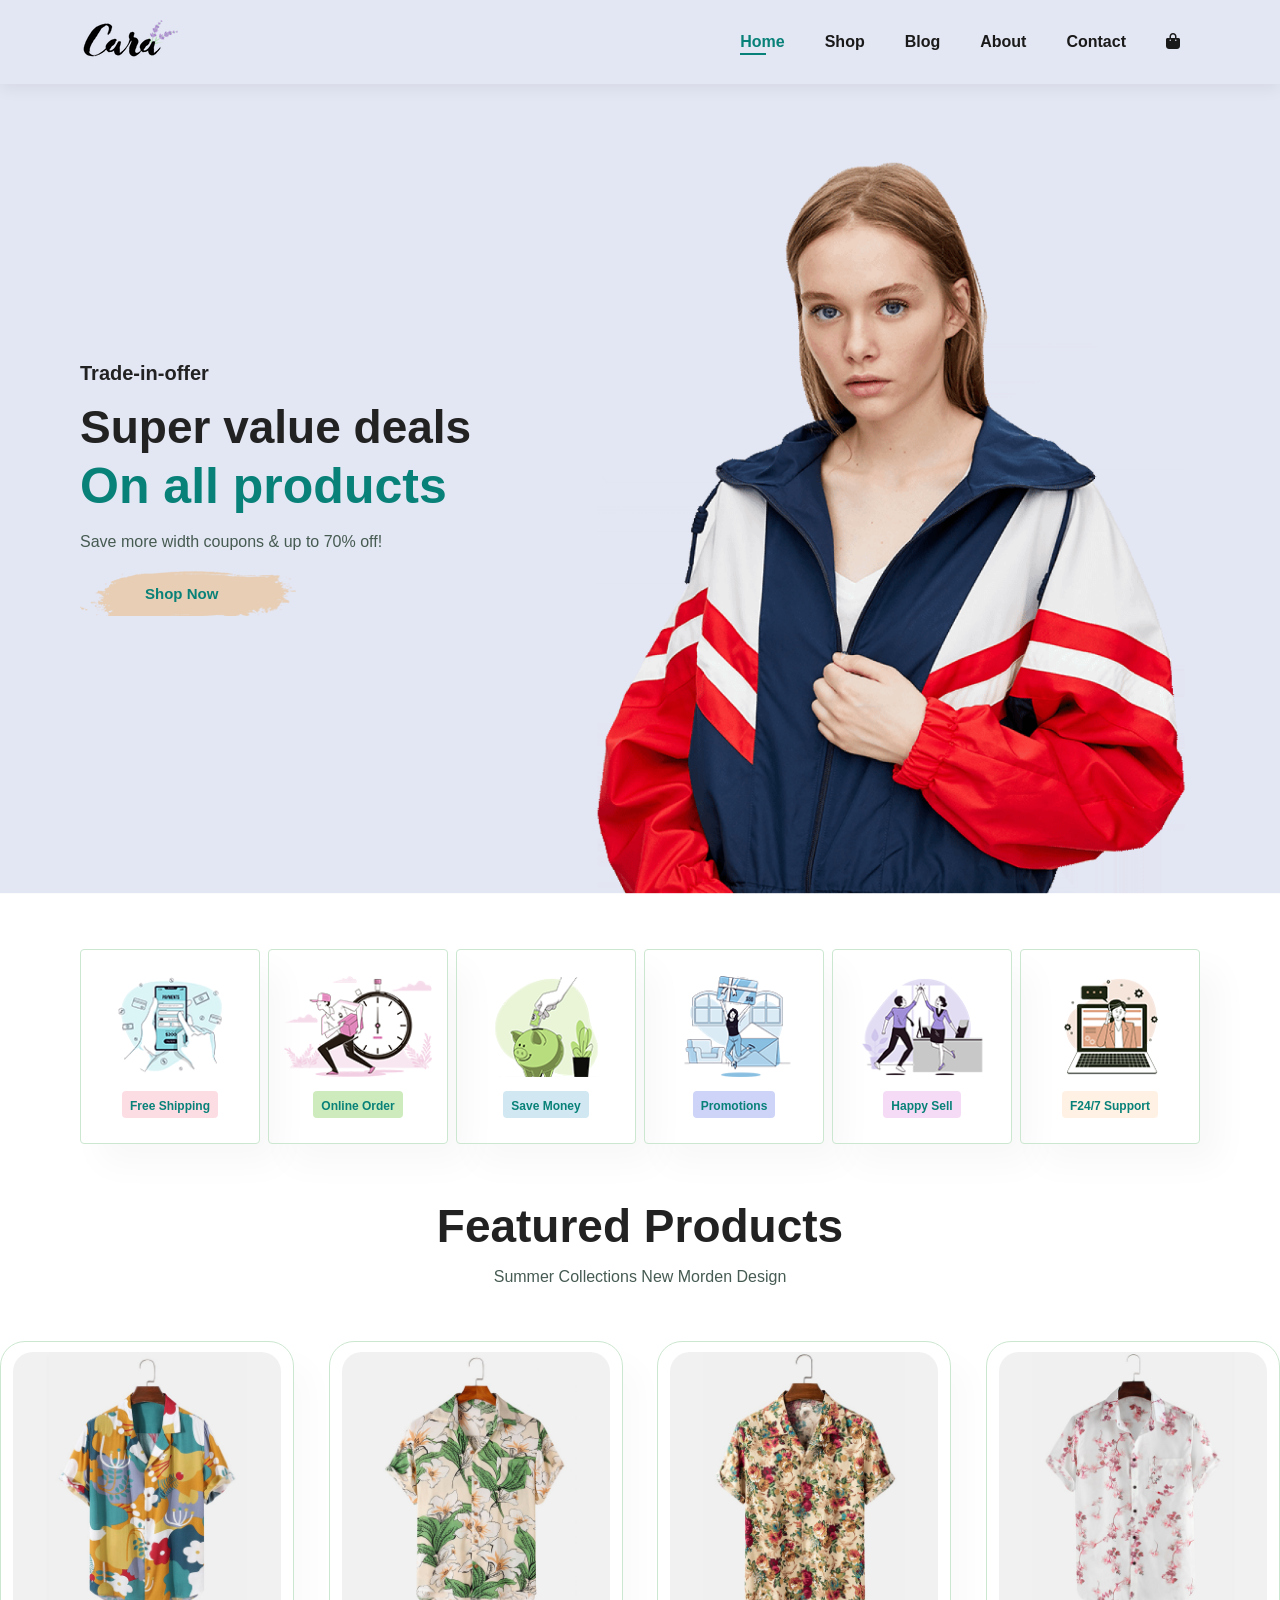
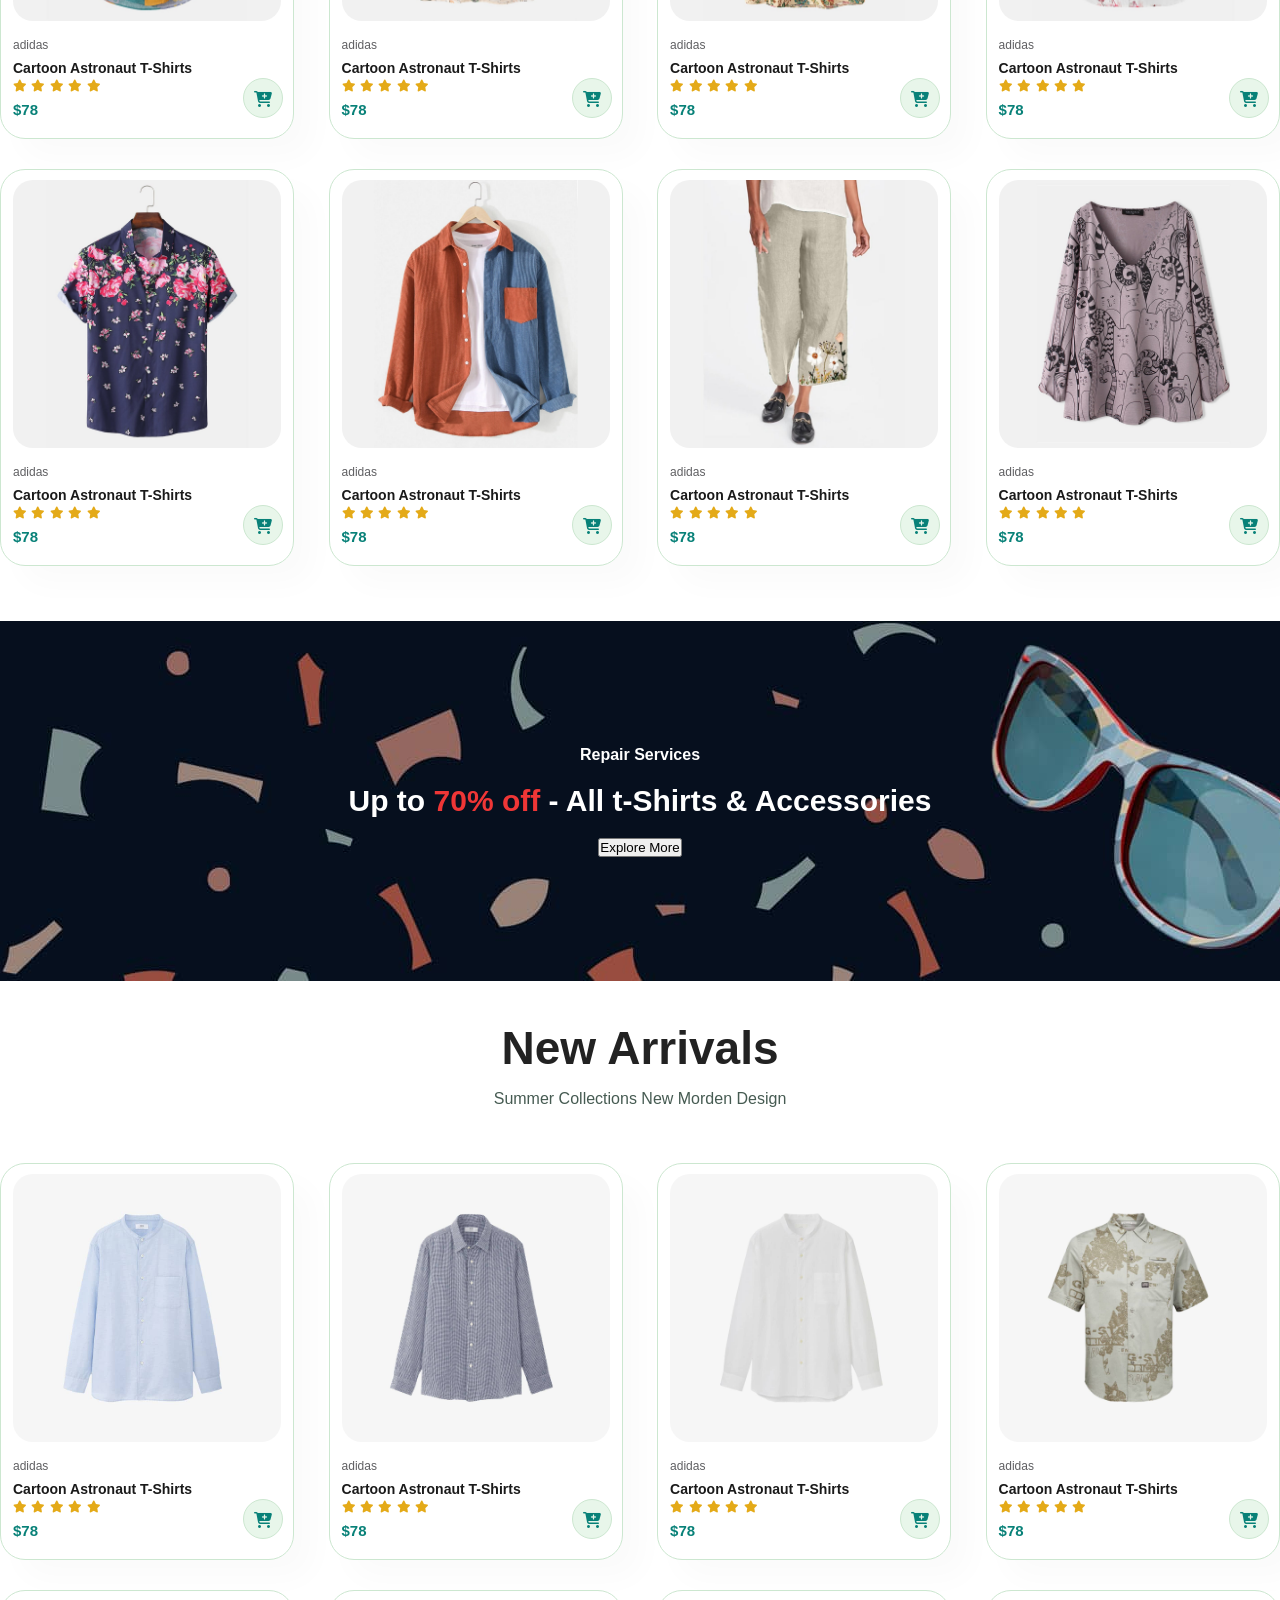
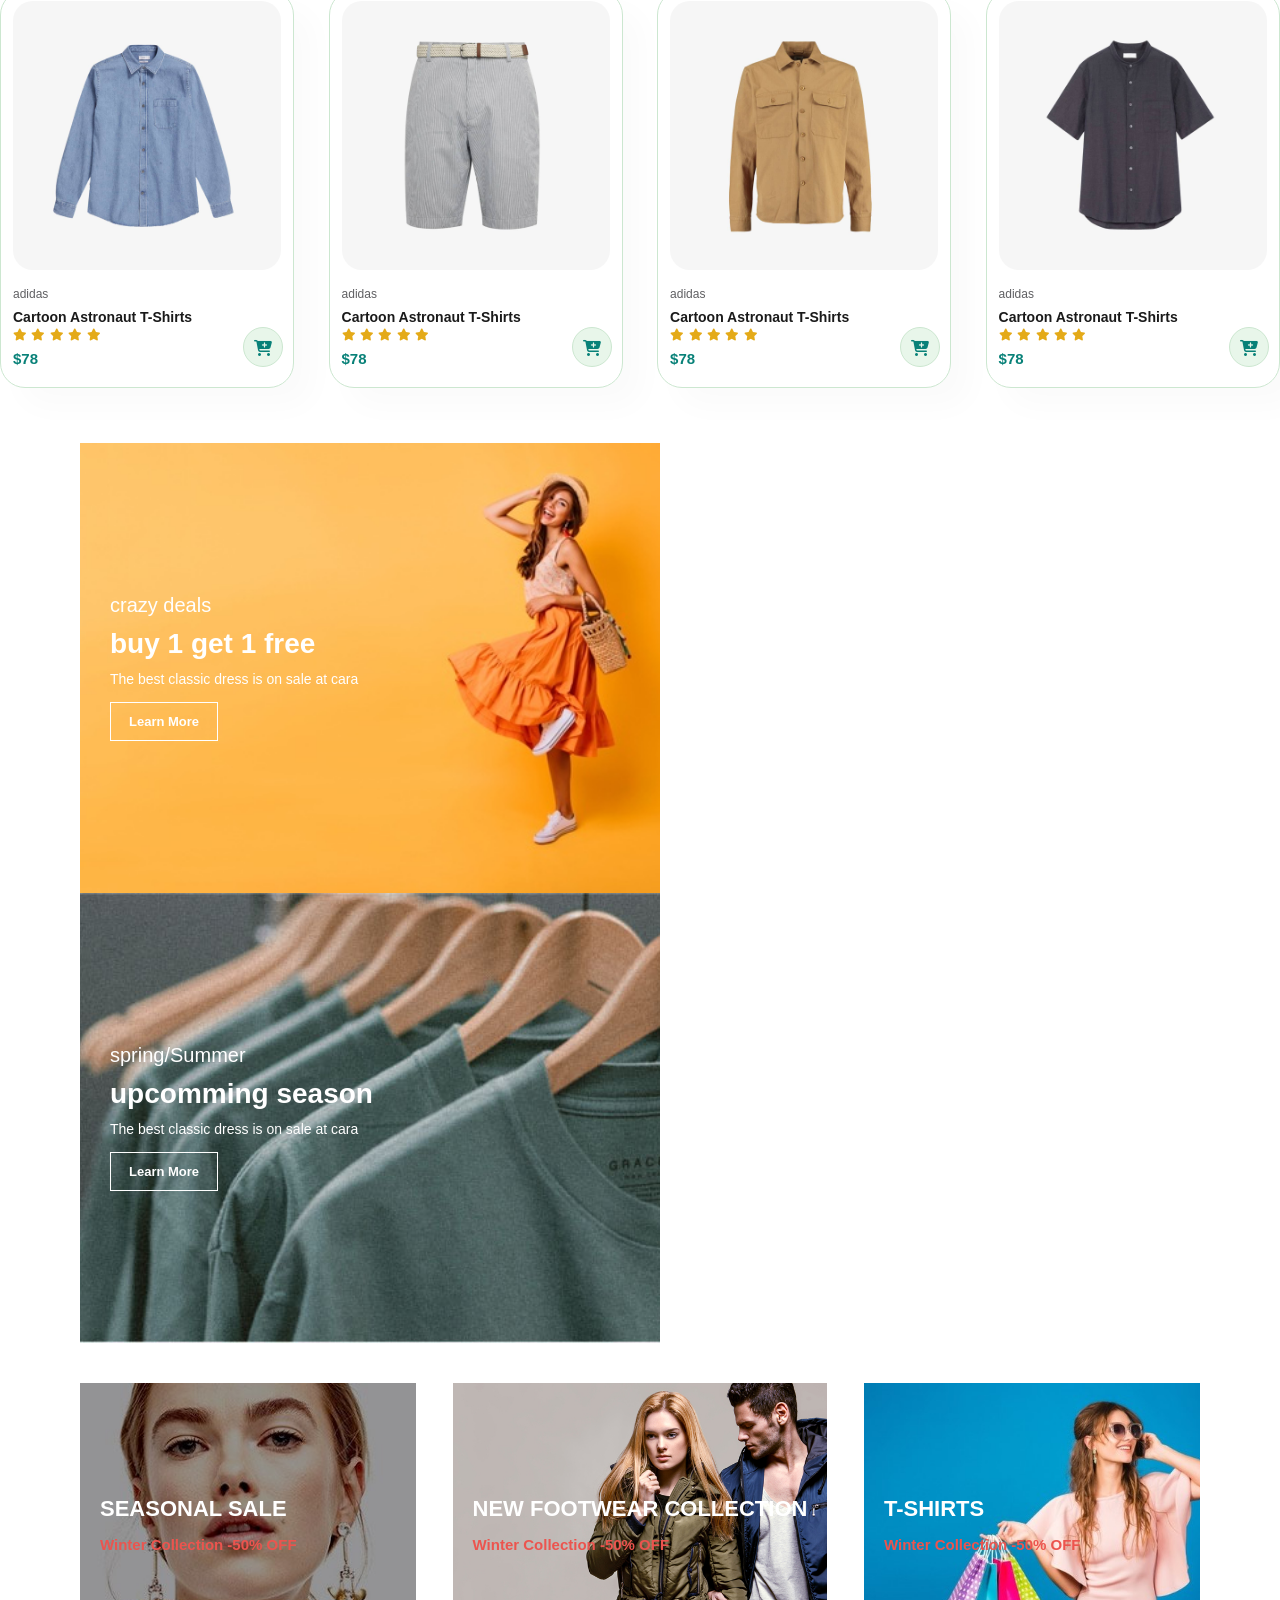
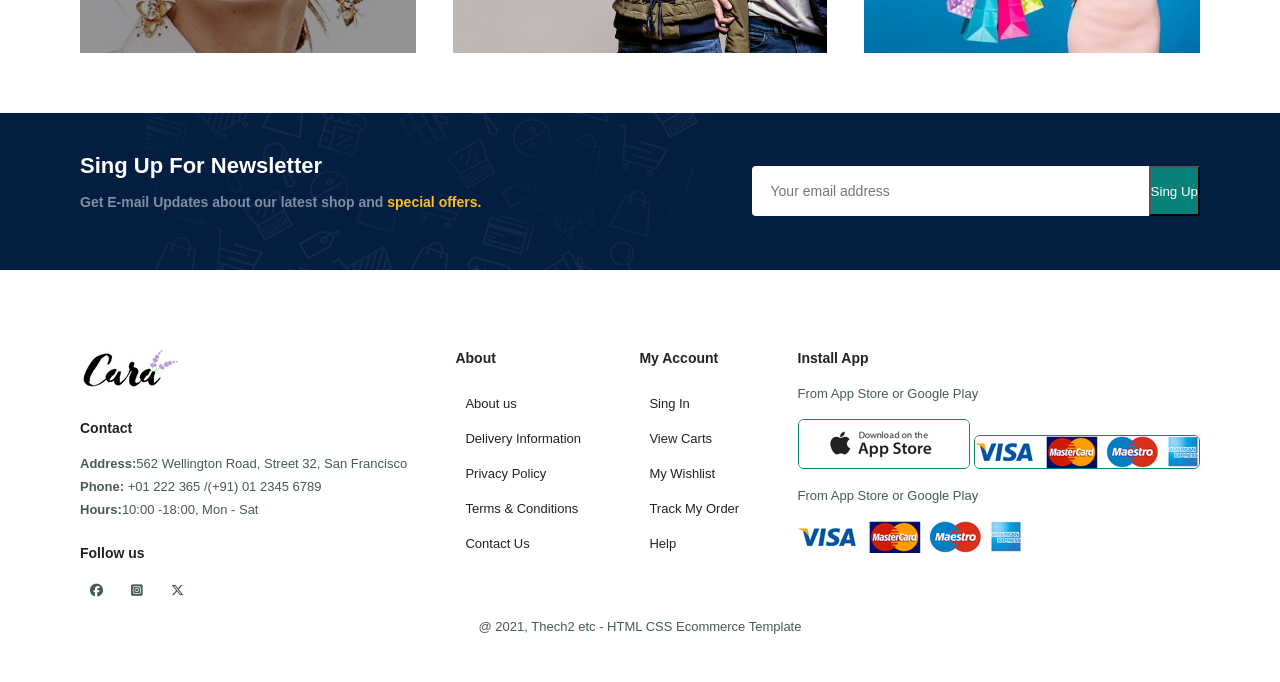
<file: index.html>
<!DOCTYPE html>
<html lang="en">
<head>
  <meta charset="UTF-8">
  <meta name="viewport" content="width=device-width, initial-scale=1.0">
  <title>Document</title>
  <link rel="stylesheet" href="https://cdnjs.cloudflare.com/ajax/libs/font-awesome/6.5.1/css/all.min.css">
  <link rel="stylesheet" href="style.css">
</head>
  

<body>

  <section id="header">
              <a href="#"><img src="img/logo.png" class="logo" alt=""></a>


              <div>
                  <ul id="navbar">
                    <li><a class="active" href="index.html">Home</a></li>
                    <li><a href="shop.html">Shop</a></li>
                    <li><a href="blog.html">Blog</a></li>
                    <li><a href="about.html">About</a></li>
                    <li><a href="contact.html">Contact<a></li>
                    <li><a href="cart.html"><i class="fa-solid fa-bag-shopping"></i></a></li> 
                    <a href="#" id="close"><i class="fa-solid fa-xmark"></i></a>
                  </ul>
              </div>
              <div id="mobile">
                      <a href="cart.html"><i class='bx bx-shopping-bag' ></i></a>                    
                      <i id="bar" class="fas fa-outdent"></i>
              </div>
    </section>


    <section id="hero">
          <h4>Trade-in-offer</h4>
          <h2>Super value deals</h2>
          <h1>On all products</h1>
          <p>Save more width coupons & up to 70% off!</p>
          <button>Shop Now</button>
    </section>

    <section id="feature" class="section-p1">
      <div class="fe-box">
        <img src="img/features/f1.png" alt="">
        <h6>Free Shipping</h6>
      </div>
      <div class="fe-box">
        <img src="img/features/f2.png" alt="">
        <h6>Online Order</h6>
      </div>
      <div class="fe-box">
        <img src="img/features/f3.png" alt="">
        <h6>Save Money</h6>
      </div>
      <div class="fe-box">
        <img src="img/features/f4.png" alt="">
        <h6>Promotions</h6>
      </div>
      <div class="fe-box">
        <img src="img/features/f5.png" alt="">
        <h6>Happy Sell</h6>
      </div>
      <div class="fe-box">
        <img src="img/features/f6.png" alt="">
        <h6> F24/7 Support</h6>
      </div>
      
    </section>

    <section id="product1">
      <h2>Featured Products</h2>
      <p>Summer Collections New Morden Design</p>
      <div class="pro-container">
        <div class="pro">
          <img src="img/products/f1.jpg" alt="">
          <div class="des">
            <span>adidas</span>
            <h5>Cartoon Astronaut T-Shirts</h5>
            <div class="star">
              <i class="fas fa-star"></i>
              <i class="fas fa-star"></i>
              <i class="fas fa-star"></i>
              <i class="fas fa-star"></i>
              <i class="fas fa-star"></i>
            </div>
            <h4>$78</h4>
          </div>
          <a href="#"><i class="fa-solid fa-cart-plus  cart"></i></a>
        </div>
        <div class="pro">
          <img src="img/products/f2.jpg" alt="">
          <div class="des">
            <span>adidas</span>
            <h5>Cartoon Astronaut T-Shirts</h5>
            <div class="star">
              <i class="fas fa-star"></i>
              <i class="fas fa-star"></i>
              <i class="fas fa-star"></i>
              <i class="fas fa-star"></i>
              <i class="fas fa-star"></i>
            </div>
            <h4>$78</h4>
          </div>
          <a href="#"><i class="fa-solid fa-cart-plus   cart"></i></i></a>
        </div>
        <div class="pro">
          <img src="img/products/f3.jpg" alt="">
          <div class="des">
            <span>adidas</span>
            <h5>Cartoon Astronaut T-Shirts</h5>
            <div class="star">
              <i class="fas fa-star"></i>
              <i class="fas fa-star"></i>
              <i class="fas fa-star"></i>
              <i class="fas fa-star"></i>
              <i class="fas fa-star"></i>
            </div>
            <h4>$78</h4>
          </div>
          <a href="#"><i class="fa-solid fa-cart-plus  cart"></i></i></a>
        </div>
        <div class="pro">
          <img src="img/products/f4.jpg" alt="">
          <div class="des">
            <span>adidas</span>
            <h5>Cartoon Astronaut T-Shirts</h5>
            <div class="star">
              <i class="fas fa-star"></i>
              <i class="fas fa-star"></i>
              <i class="fas fa-star"></i>
              <i class="fas fa-star"></i>
              <i class="fas fa-star"></i>
            </div>
            <h4>$78</h4>
          </div>
          <a href="#"><i class="fa-solid fa-cart-plus  cart"></i></a>
        </div>
        <div class="pro">
          <img src="img/products/f5.jpg" alt="">
          <div class="des">
            <span>adidas</span>
            <h5>Cartoon Astronaut T-Shirts</h5>
            <div class="star">
              <i class="fas fa-star"></i>
              <i class="fas fa-star"></i>
              <i class="fas fa-star"></i>
              <i class="fas fa-star"></i>
              <i class="fas fa-star"></i>
            </div>
            <h4>$78</h4>
          </div>
          <a href="#"><i class="fa-solid fa-cart-plus  cart"></i></a>
        </div>
        <div class="pro">
          <img src="img/products/f6.jpg" alt="">
          <div class="des">
            <span>adidas</span>
            <h5>Cartoon Astronaut T-Shirts</h5>
            <div class="star">
              <i class="fas fa-star"></i>
              <i class="fas fa-star"></i>
              <i class="fas fa-star"></i>
              <i class="fas fa-star"></i>
              <i class="fas fa-star"></i>
            </div>
            <h4>$78</h4>
          </div>
          <a href="#"><i class="fa-solid fa-cart-plus cart"></i></a>
        </div>
        <div class="pro">
          <img src="img/products/f7.jpg" alt="">
          <div class="des">
            <span>adidas</span>
            <h5>Cartoon Astronaut T-Shirts</h5>
            <div class="star">
              <i class="fas fa-star"></i>
              <i class="fas fa-star"></i>
              <i class="fas fa-star"></i>
              <i class="fas fa-star"></i>
              <i class="fas fa-star"></i>
            </div>
            <h4>$78</h4>
          </div>
          <a href="#"><i class="fa-solid fa-cart-plus  cart"></i></a>
        </div>
        <div class="pro">
          <img src="img/products/f8.jpg" alt="">
          <div class="des">
            <span>adidas</span>
            <h5>Cartoon Astronaut T-Shirts</h5>
            <div class="star">
              <i class="fas fa-star"></i>
              <i class="fas fa-star"></i>
              <i class="fas fa-star"></i>
              <i class="fas fa-star"></i>
              <i class="fas fa-star"></i>
            </div>
            <h4>$78</h4>
          </div>
          <a href="#"><i class="fa-solid fa-cart-plus   cart"></i></a>
        </div>
      </div>
    </section>

<section id="banner" class="section-m1">
  <h4>Repair Services</h4>
  <h2>Up to <span>70% off </span> - All t-Shirts & Accessories</h2>
  <button class="normal">Explore More</button>
</section>

<section id="product1">
  <h2>New Arrivals</h2>
  <p>Summer Collections New Morden Design</p>
  <div class="pro-container">
    <div class="pro">
      <img src="img/products/n1.jpg" alt="">
      <div class="des">
        <span>adidas</span>
        <h5>Cartoon Astronaut T-Shirts</h5>
        <div class="star">
          <i class="fas fa-star"></i>
          <i class="fas fa-star"></i>
          <i class="fas fa-star"></i>
          <i class="fas fa-star"></i>
          <i class="fas fa-star"></i>
        </div>
        <h4>$78</h4>
      </div>
      <a href="#"><i class="fa-solid fa-cart-plus  cart"></i></a>
    </div>
    <div class="pro">
      <img src="img/products/n2.jpg" alt="">
      <div class="des">
        <span>adidas</span>
        <h5>Cartoon Astronaut T-Shirts</h5>
        <div class="star">
          <i class="fas fa-star"></i>
          <i class="fas fa-star"></i>
          <i class="fas fa-star"></i>
          <i class="fas fa-star"></i>
          <i class="fas fa-star"></i>
        </div>
        <h4>$78</h4>
      </div>
      <a href="#"><i class="fa-solid fa-cart-plus  cart"></i></a>
    </div>
    <div class="pro">
      <img src="img/products/n3.jpg" alt="">
      <div class="des">
        <span>adidas</span>
        <h5>Cartoon Astronaut T-Shirts</h5>
        <div class="star">
          <i class="fas fa-star"></i>
          <i class="fas fa-star"></i>
          <i class="fas fa-star"></i>
          <i class="fas fa-star"></i>
          <i class="fas fa-star"></i>
        </div>
        <h4>$78</h4>
      </div>
      <a href="#"><i class="fa-solid fa-cart-plus  cart"></i></a>
    </div>
    <div class="pro">
      <img src="img/products/n4.jpg" alt="">
      <div class="des">
        <span>adidas</span>
        <h5>Cartoon Astronaut T-Shirts</h5>
        <div class="star">
          <i class="fas fa-star"></i>
          <i class="fas fa-star"></i>
          <i class="fas fa-star"></i>
          <i class="fas fa-star"></i>
          <i class="fas fa-star"></i>
        </div>
        <h4>$78</h4>
      </div>
      <a href="#"><i class="fa-solid fa-cart-plus  cart"></i></a>
    </div>
    <div class="pro">
      <img src="img/products/n5.jpg" alt="">
      <div class="des">
        <span>adidas</span>
        <h5>Cartoon Astronaut T-Shirts</h5>
        <div class="star">
          <i class="fas fa-star"></i>
          <i class="fas fa-star"></i>
          <i class="fas fa-star"></i>
          <i class="fas fa-star"></i>
          <i class="fas fa-star"></i>
        </div>
        <h4>$78</h4>
      </div>
      <a href="#"><i class="fa-solid fa-cart-plus  cart"></i></a>
    </div>
    <div class="pro">
      <img src="img/products/n6.jpg" alt="">
      <div class="des">
        <span>adidas</span>
        <h5>Cartoon Astronaut T-Shirts</h5>
        <div class="star">
          <i class="fas fa-star"></i>
          <i class="fas fa-star"></i>
          <i class="fas fa-star"></i>
          <i class="fas fa-star"></i>
          <i class="fas fa-star"></i>
        </div>
        <h4>$78</h4>
      </div>
      <a href="#"><i class="fa-solid fa-cart-plus  cart"></i></a>
    </div>
    <div class="pro">
      <img src="img/products/n7.jpg" alt="">
      <div class="des">
        <span>adidas</span>
        <h5>Cartoon Astronaut T-Shirts</h5>
        <div class="star">
          <i class="fas fa-star"></i>
          <i class="fas fa-star"></i>
          <i class="fas fa-star"></i>
          <i class="fas fa-star"></i>
          <i class="fas fa-star"></i>
        </div>
        <h4>$78</h4>
      </div>
      <a href="#"><i class="fa-solid fa-cart-plus  cart"></i></a>
    </div>
    <div class="pro">
      <img src="img/products/n8.jpg" alt="">
      <div class="des">
        <span>adidas</span>
        <h5>Cartoon Astronaut T-Shirts</h5>
        <div class="star">
          <i class="fas fa-star"></i>
          <i class="fas fa-star"></i>
          <i class="fas fa-star"></i>
          <i class="fas fa-star"></i>
          <i class="fas fa-star"></i>
        </div>
        <h4>$78</h4>
      </div>
      <a href="#"><i class="fa-solid fa-cart-plus  cart"></i></a>
    </div>
  </div>
</section>

<section id="sm-banner" class="section-p1">
  <div class="banner-box">
    <h4>crazy deals</h4>
    <h2>buy 1 get 1 free</h2>
    <span>The best classic dress is on sale at cara</span>
    <button class="white">Learn More</button>
  </div>
  <div class="banner-box banner-box2">
    <h4>spring/Summer</h4>
    <h2>upcomming season</h2>
    <span>The best classic dress is on sale at cara </span>
    <button class="white">Learn More</button>
  </div>
</section>

<section id="banner3">
  <div class="banner-box">
    <h2>SEASONAL SALE</h2>
    <h3>Winter Collection -50% OFF</h3>
  </div>
  <div class="banner-box banner-box2">
    <h2>NEW FOOTWEAR COLLECTION</h2>
    <h3>Winter Collection -50% OFF</h3>
  </div>
  <div class="banner-box banner-box3">
    <h2>T-SHIRTS</h2>
    <h3>Winter Collection -50% OFF</h3>
  </div>
</section>


<section id="newsletter" class="section-p1 section-m1">
      <div class="newstext">
      <h4>Sing Up For Newsletter</h4>
      <p>Get E-mail Updates about our latest shop and <span>special offers.</span>
      </p>
      </div>
      <div class="form">
          <input type="text" placeholder="Your email address">
          <button class="normal">Sing Up</button>
      </div>
</section>


<footer class="section-p1">
<div class="col"> 
<img  class="logo"  src="img/logo.png" alt="">
<h4>Contact</h4>
<p><strong>Address:</strong>562 Wellington Road, Street 32, San Francisco</p>
<p><strong>Phone:</strong> +01 222 365 /(+91) 01 2345 6789</p>
<p><strong>Hours:</strong>10:00 -18:00, Mon - Sat </p>
<div class="follow">
  <h4>Follow us</h4>
  <div class="icon">
    <a href="#"><i class="fa-brands fa-facebook"></i></a> 
    <a href="#"><i class="fa-brands fa-square-instagram"></i></a>
    <a href="#"><i class="fa-brands fa-x-twitter"></i></a>
  </div>
</div>
</div>

<div  class="col">
<h4>About</h4>
<a href="#">About us</a>
<a href="#">Delivery Information</a>
<a href="#">Privacy Policy</a>
<a href="#">Terms & Conditions</a>
<a href="#">Contact Us</a>
</div>

<div  class="col">
<h4>My Account</h4>
<a href="#">Sing In</a>
<a href="#">View Carts</a>
<a href="#">My Wishlist</a>
<a href="#">Track My Order</a>
<a href="#">Help</a>
</div>

<div class="col install">
  <h4>Install App</h4>
  <p>From App Store or Google Play</p>
  <div class="row">
    <img src="img/pay/app.jpg" alt="">
    <img src="img/pay/pay.png" alt="">
  </div>
  <p>From App Store or Google Play</p>
  <img src="img/pay/pay.png" alt="">
</div>

<div class="copyright">
  <p>@ 2021, Thech2 etc - HTML CSS Ecommerce Template</p>
</div>
</footer>

  <script src="script.js">  
</script>
</body>



</html>
</file>
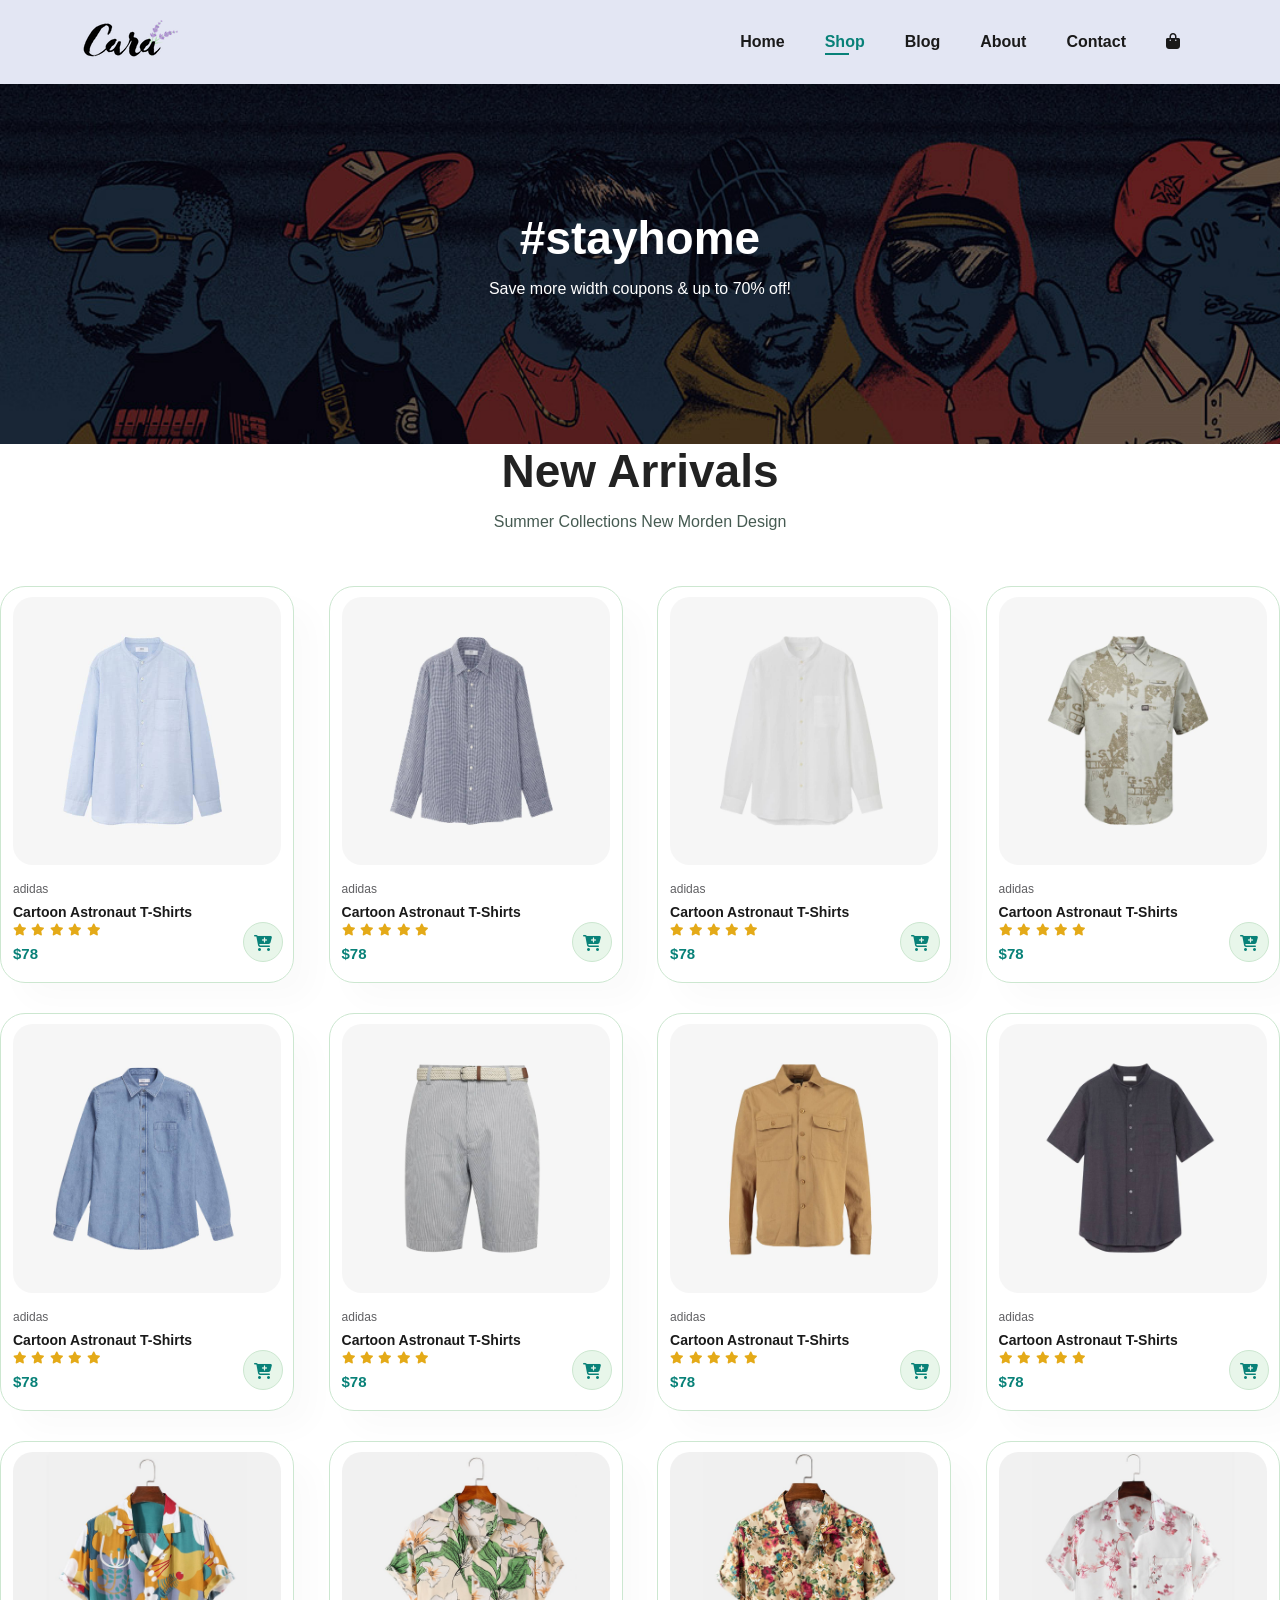
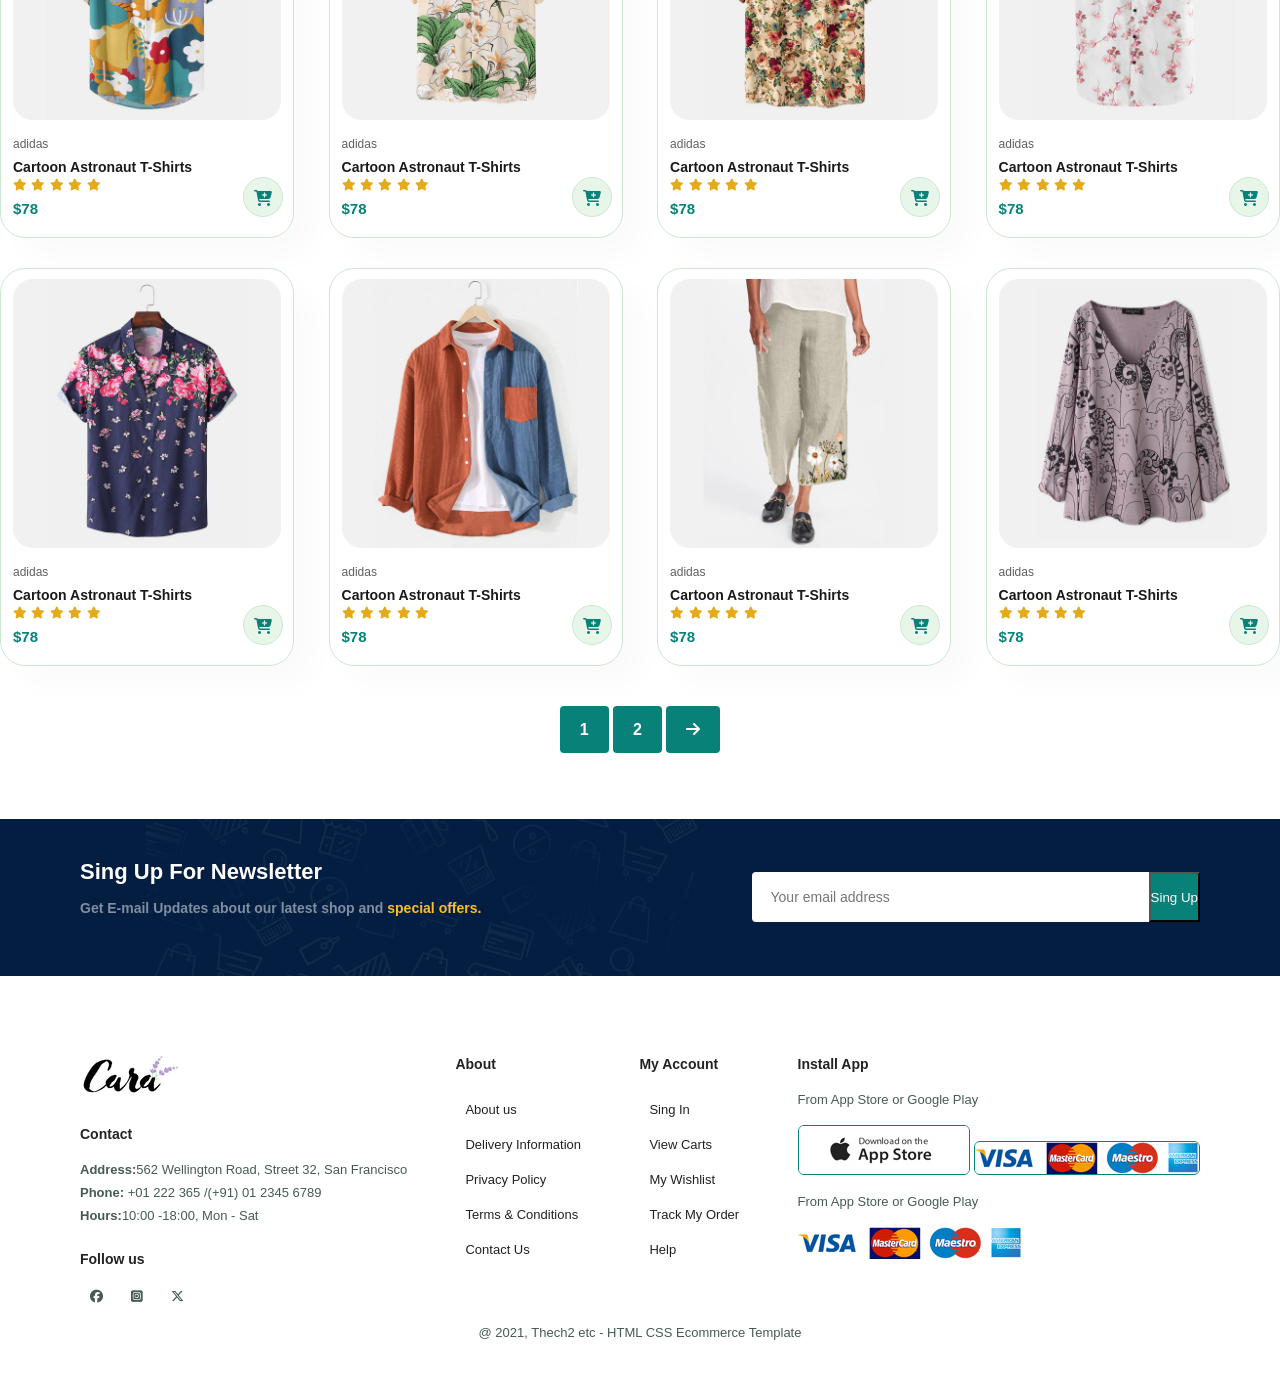
<file: shop.html>
<!DOCTYPE html>
<html lang="en">
<head>
  <meta charset="UTF-8">
  <meta name="viewport" content="width=device-width, initial-scale=1.0">
  <title>Document</title>
  <link rel="stylesheet" href="https://cdnjs.cloudflare.com/ajax/libs/font-awesome/6.5.1/css/all.min.css">
  <link rel="stylesheet" href="style.css">
</head>


<body>

<section id="header">
              <a href="#"><img src="img/logo.png" class="logo" alt=""></a>


              <div>
                  <ul id="navbar">
                    <li><a href="index.html">Home</a></li>
                    <li><a  class="active" href="shop.html">Shop</a></li>
                    <li><a href="blog.html">Blog</a></li>
                    <li><a href="about.html">About</a></li>
                    <li><a href="contact.html">Contact<a></li>
                    <li><a href="cart.html"><i class="fa-solid fa-bag-shopping"></i></a></li> 
                    <a href="#" id="close"><i class="fa-solid fa-xmark"></i></a>
                  </ul>
              </div>
              <div id="mobile">
                      <a href="cart.html"><i class='bx bx-shopping-bag' ></i></a>                    
                      <i id="bar" class="fas fa-outdent"></i>
              </div>
    </section>


    <section id="page-header">
          <h2>#stayhome</h2>
          <p>Save more width coupons & up to 70% off!</p>
    </section>

<section id="product1">
  <h2>New Arrivals</h2>
  <p>Summer Collections New Morden Design</p>
  <div class="pro-container">
    <div class="pro">
      <img src="img/products/n1.jpg" alt="">
      <div class="des">
        <span>adidas</span>
        <h5>Cartoon Astronaut T-Shirts</h5>
        <div class="star">
          <i class="fas fa-star"></i>
          <i class="fas fa-star"></i>
          <i class="fas fa-star"></i>
          <i class="fas fa-star"></i>
          <i class="fas fa-star"></i>
        </div>
        <h4>$78</h4>
      </div>
      <a href="#"><i class="fa-solid fa-cart-plus  cart"></i></a>
    </div>
    <div class="pro">
      <img src="img/products/n2.jpg" alt="">
      <div class="des">
        <span>adidas</span>
        <h5>Cartoon Astronaut T-Shirts</h5>
        <div class="star">
          <i class="fas fa-star"></i>
          <i class="fas fa-star"></i>
          <i class="fas fa-star"></i>
          <i class="fas fa-star"></i>
          <i class="fas fa-star"></i>
        </div>
        <h4>$78</h4>
      </div>
      <a href="#"><i class="fa-solid fa-cart-plus  cart"></i></a>
    </div>
    <div class="pro">
      <img src="img/products/n3.jpg" alt="">
      <div class="des">
        <span>adidas</span>
        <h5>Cartoon Astronaut T-Shirts</h5>
        <div class="star">
          <i class="fas fa-star"></i>
          <i class="fas fa-star"></i>
          <i class="fas fa-star"></i>
          <i class="fas fa-star"></i>
          <i class="fas fa-star"></i>
        </div>
        <h4>$78</h4>
      </div>
      <a href="#"><i class="fa-solid fa-cart-plus  cart"></i></a>
    </div>
    <div class="pro">
      <img src="img/products/n4.jpg" alt="">
      <div class="des">
        <span>adidas</span>
        <h5>Cartoon Astronaut T-Shirts</h5>
        <div class="star">
          <i class="fas fa-star"></i>
          <i class="fas fa-star"></i>
          <i class="fas fa-star"></i>
          <i class="fas fa-star"></i>
          <i class="fas fa-star"></i>
        </div>
        <h4>$78</h4>
      </div>
      <a href="#"><i class="fa-solid fa-cart-plus  cart"></i></a>
    </div>
    <div class="pro">
      <img src="img/products/n5.jpg" alt="">
      <div class="des">
        <span>adidas</span>
        <h5>Cartoon Astronaut T-Shirts</h5>
        <div class="star">
          <i class="fas fa-star"></i>
          <i class="fas fa-star"></i>
          <i class="fas fa-star"></i>
          <i class="fas fa-star"></i>
          <i class="fas fa-star"></i>
        </div>
        <h4>$78</h4>
      </div>
      <a href="#"><i class="fa-solid fa-cart-plus  cart"></i></a>
    </div>
    <div class="pro">
      <img src="img/products/n6.jpg" alt="">
      <div class="des">
        <span>adidas</span>
        <h5>Cartoon Astronaut T-Shirts</h5>
        <div class="star">
          <i class="fas fa-star"></i>
          <i class="fas fa-star"></i>
          <i class="fas fa-star"></i>
          <i class="fas fa-star"></i>
          <i class="fas fa-star"></i>
        </div>
        <h4>$78</h4>
      </div>
      <a href="#"><i class="fa-solid fa-cart-plus  cart"></i></a>
    </div>
    <div class="pro">
      <img src="img/products/n7.jpg" alt="">
      <div class="des">
        <span>adidas</span>
        <h5>Cartoon Astronaut T-Shirts</h5>
        <div class="star">
          <i class="fas fa-star"></i>
          <i class="fas fa-star"></i>
          <i class="fas fa-star"></i>
          <i class="fas fa-star"></i>
          <i class="fas fa-star"></i>
        </div>
        <h4>$78</h4>
      </div>
      <a href="#"><i class="fa-solid fa-cart-plus  cart"></i></a>
    </div>
    <div class="pro">
      <img src="img/products/n8.jpg" alt="">
      <div class="des">
        <span>adidas</span>
        <h5>Cartoon Astronaut T-Shirts</h5>
        <div class="star">
          <i class="fas fa-star"></i>
          <i class="fas fa-star"></i>
          <i class="fas fa-star"></i>
          <i class="fas fa-star"></i>
          <i class="fas fa-star"></i>
        </div>
        <h4>$78</h4>
      </div>
      <a href="#"><i class="fa-solid fa-cart-plus  cart"></i></a>
    </div>

    <div class="pro" onclick="window.location.href='sproduct.html';">
      <img src="img/products/f1.jpg" alt="">
      <div class="des">
        <span>adidas</span>
        <h5>Cartoon Astronaut T-Shirts</h5>
        <div class="star">
          <i class="fas fa-star"></i>
          <i class="fas fa-star"></i>
          <i class="fas fa-star"></i>
          <i class="fas fa-star"></i>
          <i class="fas fa-star"></i>
        </div>
        <h4>$78</h4>
      </div>
      <a href="#"><i class="fa-solid fa-cart-plus  cart"></i></a>
    </div>
    <div class="pro">
      <img src="img/products/f2.jpg" alt="">
      <div class="des">
        <span>adidas</span>
        <h5>Cartoon Astronaut T-Shirts</h5>
        <div class="star">
          <i class="fas fa-star"></i>
          <i class="fas fa-star"></i>
          <i class="fas fa-star"></i>
          <i class="fas fa-star"></i>
          <i class="fas fa-star"></i>
        </div>
        <h4>$78</h4>
      </div>
      <a href="#"><i class="fa-solid fa-cart-plus   cart"></i></i></a>
    </div>
    <div class="pro">
      <img src="img/products/f3.jpg" alt="">
      <div class="des">
        <span>adidas</span>
        <h5>Cartoon Astronaut T-Shirts</h5>
        <div class="star">
          <i class="fas fa-star"></i>
          <i class="fas fa-star"></i>
          <i class="fas fa-star"></i>
          <i class="fas fa-star"></i>
          <i class="fas fa-star"></i>
        </div>
        <h4>$78</h4>
      </div>
      <a href="#"><i class="fa-solid fa-cart-plus  cart"></i></i></a>
    </div>
    <div class="pro">
      <img src="img/products/f4.jpg" alt="">
      <div class="des">
        <span>adidas</span>
        <h5>Cartoon Astronaut T-Shirts</h5>
        <div class="star">
          <i class="fas fa-star"></i>
          <i class="fas fa-star"></i>
          <i class="fas fa-star"></i>
          <i class="fas fa-star"></i>
          <i class="fas fa-star"></i>
        </div>
        <h4>$78</h4>
      </div>
      <a href="#"><i class="fa-solid fa-cart-plus  cart"></i></a>
    </div>
    <div class="pro">
      <img src="img/products/f5.jpg" alt="">
      <div class="des">
        <span>adidas</span>
        <h5>Cartoon Astronaut T-Shirts</h5>
        <div class="star">
          <i class="fas fa-star"></i>
          <i class="fas fa-star"></i>
          <i class="fas fa-star"></i>
          <i class="fas fa-star"></i>
          <i class="fas fa-star"></i>
        </div>
        <h4>$78</h4>
      </div>
      <a href="#"><i class="fa-solid fa-cart-plus  cart"></i></a>
    </div>
    <div class="pro">
      <img src="img/products/f6.jpg" alt="">
      <div class="des">
        <span>adidas</span>
        <h5>Cartoon Astronaut T-Shirts</h5>
        <div class="star">
          <i class="fas fa-star"></i>
          <i class="fas fa-star"></i>
          <i class="fas fa-star"></i>
          <i class="fas fa-star"></i>
          <i class="fas fa-star"></i>
        </div>
        <h4>$78</h4>
      </div>
      <a href="#"><i class="fa-solid fa-cart-plus cart"></i></a>
    </div>
    <div class="pro">
      <img src="img/products/f7.jpg" alt="">
      <div class="des">
        <span>adidas</span>
        <h5>Cartoon Astronaut T-Shirts</h5>
        <div class="star">
          <i class="fas fa-star"></i>
          <i class="fas fa-star"></i>
          <i class="fas fa-star"></i>
          <i class="fas fa-star"></i>
          <i class="fas fa-star"></i>
        </div>
        <h4>$78</h4>
      </div>
      <a href="#"><i class="fa-solid fa-cart-plus  cart"></i></a>
    </div>
    <div class="pro">
      <img src="img/products/f8.jpg" alt="">
      <div class="des">
        <span>adidas</span>
        <h5>Cartoon Astronaut T-Shirts</h5>
        <div class="star">
          <i class="fas fa-star"></i>
          <i class="fas fa-star"></i>
          <i class="fas fa-star"></i>
          <i class="fas fa-star"></i>
          <i class="fas fa-star"></i>
        </div>
        <h4>$78</h4>
      </div>
      <a href="#"><i class="fa-solid fa-cart-plus   cart"></i></a>
    </div>
  </div>
</section>


<section id="pagination" class="section-p1">
  <a href="#">1</a>
  <a href="#">2</a>
  <a href="#"><i class="fa-solid fa-arrow-right"></i></a>
</section>


<section id="newsletter" class="section-p1 section-m1">
      <div class="newstext">
      <h4>Sing Up For Newsletter</h4>
      <p>Get E-mail Updates about our latest shop and <span>special offers.</span>
      </p>
      </div>
      <div class="form">
          <input type="text" placeholder="Your email address">
          <button class="normal">Sing Up</button>
      </div>
</section>


<footer class="section-p1">
<div class="col"> 
<img  class="logo"  src="img/logo.png" alt="">
<h4>Contact</h4>
<p><strong>Address:</strong>562 Wellington Road, Street 32, San Francisco</p>
<p><strong>Phone:</strong> +01 222 365 /(+91) 01 2345 6789</p>
<p><strong>Hours:</strong>10:00 -18:00, Mon - Sat </p>
<div class="follow">
  <h4>Follow us</h4>
  <div class="icon">
    <a href="#"><i class="fa-brands fa-facebook"></i></a> 
    <a href="#"><i class="fa-brands fa-square-instagram"></i></a>
    <a href="#"><i class="fa-brands fa-x-twitter"></i></a>
  </div>
</div>
</div>

<div  class="col">
<h4>About</h4>
<a href="#">About us</a>
<a href="#">Delivery Information</a>
<a href="#">Privacy Policy</a>
<a href="#">Terms & Conditions</a>
<a href="#">Contact Us</a>
</div>

<div  class="col">
<h4>My Account</h4>
<a href="#">Sing In</a>
<a href="#">View Carts</a>
<a href="#">My Wishlist</a>
<a href="#">Track My Order</a>
<a href="#">Help</a>
</div>

<div class="col install">
  <h4>Install App</h4>
  <p>From App Store or Google Play</p>
  <div class="row">
    <img src="img/pay/app.jpg" alt="">
    <img src="img/pay/pay.png" alt="">
  </div>
  <p>From App Store or Google Play</p>
  <img src="img/pay/pay.png" alt="">
</div>

<div class="copyright">
  <p>@ 2021, Thech2 etc - HTML CSS Ecommerce Template</p>
</div>
</footer>

  <script src="script.js">  
</script>
</body>



</html>
</file>
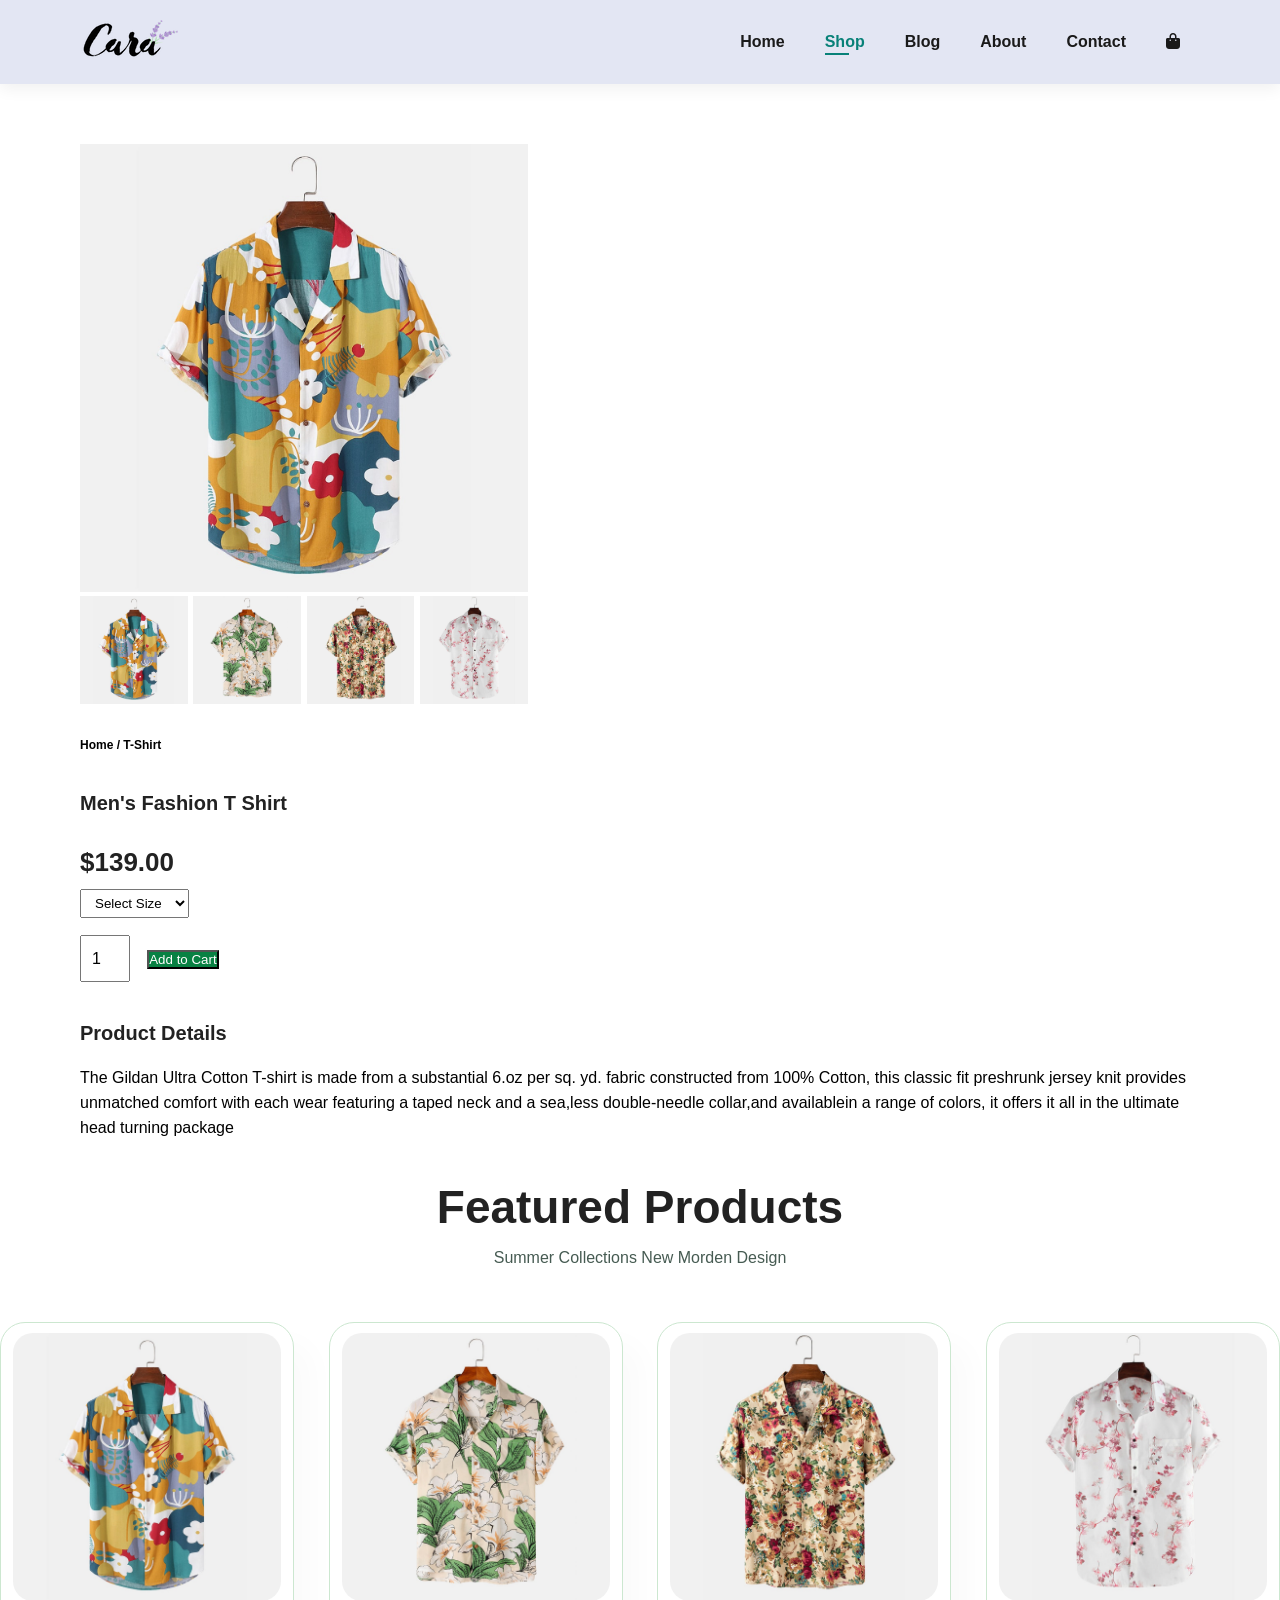
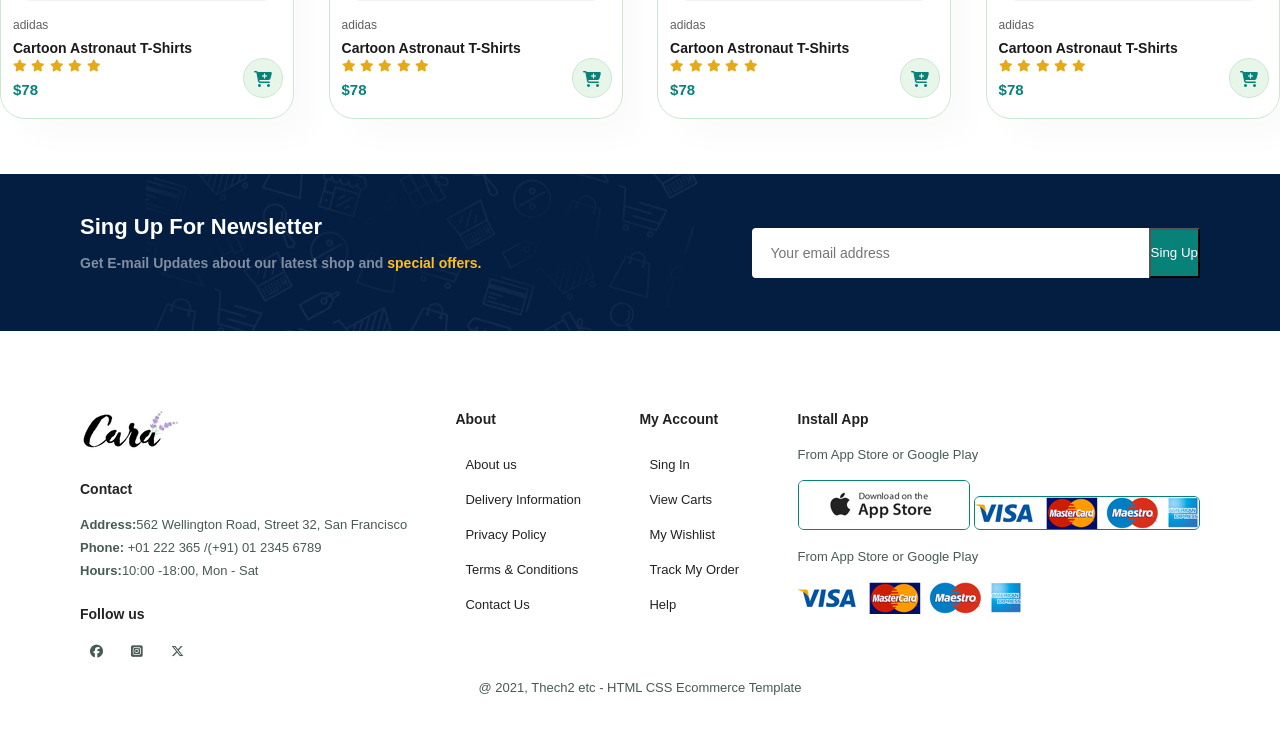
<file: sproduct.html>
<!DOCTYPE html>
<html lang="en">
<head>
  <meta charset="UTF-8">
  <meta name="viewport" content="width=device-width, initial-scale=1.0">
  <title>Document</title>
  <link rel="stylesheet" href="https://cdnjs.cloudflare.com/ajax/libs/font-awesome/6.5.1/css/all.min.css">
  <link rel="stylesheet" href="style.css">
</head>


<body>

<section id="header">
              <a href="#"><img src="img/logo.png" class="logo" alt=""></a>


              <div>
                  <ul id="navbar">
                    <li><a href="index.html">Home</a></li>
                    <li><a  class="active" href="shop.html">Shop</a></li>
                    <li><a href="blog.html">Blog</a></li>
                    <li><a href="about.html">About</a></li>
                    <li><a href="contact.html">Contact<a></li>
                    <li><a href="cart.html"><i class="fa-solid fa-bag-shopping"></i></a></li> 
                    <a href="#" id="close"><i class="fa-solid fa-xmark"></i></a>
                  </ul>
              </div>
              <div id="mobile">
                      <a href="cart.html"><i class='bx bx-shopping-bag' ></i></a>                    
                      <i id="bar" class="fas fa-outdent"></i>
              </div>
    </section>


<section id="prodetails" class="section-p1">
    <div class="single-pro-image">
        <img src="img/products/f1.jpg" width="100%" id="MainImg" alt="">
        <div class="small-img-group">
        <div class="small-img-col">
            <img src="img/products/f1.jpg" width="100%" class="small-img" alt="">
        </div>
        <div class="small-img-col">
            <img src="img/products/f2.jpg" width="100%" class="small-img" alt="">
        </div>
        <div class="small-img-col">
            <img src="img/products/f3.jpg" width="100%" class="small-img" alt="">
        </div>
        <div class="small-img-col">
            <img src="img/products/f4.jpg" width="100%" class="small-img" alt="">
        </div>
        </div>
    </div>

    <div class="single-pro-details">
        <h6>Home / T-Shirt</h6>
        <h4>Men's Fashion T Shirt</h4>
        <h2>$139.00</ h2>
            <select>
                <option>Select Size</option>
                <option>XL</option>
                <option>XXL</option>
                <option>Small</option>
                <option>Large</option>   
            </select>
            <input type="number" value="1">
            <button class="normal">Add to Cart</button>
            <h4>Product Details</h4>
            <span>The Gildan Ultra Cotton T-shirt is made from a substantial 6.oz
                per sq. yd. fabric constructed from 100% Cotton,
                this classic fit preshrunk jersey knit provides  unmatched
                comfort with each wear featuring a taped neck and a sea,less 
                double-needle collar,and availablein a range of colors, it offers it all in the ultimate head turning
                package
            </span>
    </div>
</section>


<section id="product1">
  <h2>Featured Products</h2>
  <p>Summer Collections New Morden Design</p>
  <div class="pro-container">
    <div class="pro">
      <img src="img/products/f1.jpg" alt="">
      <div class="des">
        <span>adidas</span>
        <h5>Cartoon Astronaut T-Shirts</h5>
        <div class="star">
          <i class="fas fa-star"></i>
          <i class="fas fa-star"></i>
          <i class="fas fa-star"></i>
          <i class="fas fa-star"></i>
          <i class="fas fa-star"></i>
        </div>
        <h4>$78</h4>
      </div>
      <a href="#"><i class="fa-solid fa-cart-plus  cart"></i></a>
    </div>
    <div class="pro">
      <img src="img/products/f2.jpg" alt="">
      <div class="des">
        <span>adidas</span>
        <h5>Cartoon Astronaut T-Shirts</h5>
        <div class="star">
          <i class="fas fa-star"></i>
          <i class="fas fa-star"></i>
          <i class="fas fa-star"></i>
          <i class="fas fa-star"></i>
          <i class="fas fa-star"></i>
        </div>
        <h4>$78</h4>
      </div>
      <a href="#"><i class="fa-solid fa-cart-plus   cart"></i></i></a>
    </div>
    <div class="pro">
      <img src="img/products/f3.jpg" alt="">
      <div class="des">
        <span>adidas</span>
        <h5>Cartoon Astronaut T-Shirts</h5>
        <div class="star">
          <i class="fas fa-star"></i>
          <i class="fas fa-star"></i>
          <i class="fas fa-star"></i>
          <i class="fas fa-star"></i>
          <i class="fas fa-star"></i>
        </div>
        <h4>$78</h4>
      </div>
      <a href="#"><i class="fa-solid fa-cart-plus  cart"></i></i></a>
    </div>
    <div class="pro">
      <img src="img/products/f4.jpg" alt="">
      <div class="des">
        <span>adidas</span>
        <h5>Cartoon Astronaut T-Shirts</h5>
        <div class="star">
          <i class="fas fa-star"></i>
          <i class="fas fa-star"></i>
          <i class="fas fa-star"></i>
          <i class="fas fa-star"></i>
          <i class="fas fa-star"></i>
        </div>
        <h4>$78</h4>
      </div>
      <a href="#"><i class="fa-solid fa-cart-plus  cart"></i></a>
    </div>
  </div>
</section>




<section id="newsletter" class="section-p1 section-m1">
      <div class="newstext">
      <h4>Sing Up For Newsletter</h4>
      <p>Get E-mail Updates about our latest shop and <span>special offers.</span>
      </p>
      </div>
      <div class="form">
          <input type="text" placeholder="Your email address">
          <button class="normal">Sing Up</button>
      </div>
</section>


<footer class="section-p1">
<div class="col"> 
<img  class="logo"  src="img/logo.png" alt="">
<h4>Contact</h4>
<p><strong>Address:</strong>562 Wellington Road, Street 32, San Francisco</p>
<p><strong>Phone:</strong> +01 222 365 /(+91) 01 2345 6789</p>
<p><strong>Hours:</strong>10:00 -18:00, Mon - Sat </p>
<div class="follow">
  <h4>Follow us</h4>
  <div class="icon">
    <a href="#"><i class="fa-brands fa-facebook"></i></a> 
    <a href="#"><i class="fa-brands fa-square-instagram"></i></a>
    <a href="#"><i class="fa-brands fa-x-twitter"></i></a>
  </div>
</div>
</div>

<div  class="col">
<h4>About</h4>
<a href="#">About us</a>
<a href="#">Delivery Information</a>
<a href="#">Privacy Policy</a>
<a href="#">Terms & Conditions</a>
<a href="#">Contact Us</a>
</div>

<div  class="col">
<h4>My Account</h4>
<a href="#">Sing In</a>
<a href="#">View Carts</a>
<a href="#">My Wishlist</a>
<a href="#">Track My Order</a>
<a href="#">Help</a>
</div>

<div class="col install">
  <h4>Install App</h4>
  <p>From App Store or Google Play</p>
  <div class="row">
    <img src="img/pay/app.jpg" alt="">
    <img src="img/pay/pay.png" alt="">
  </div>
  <p>From App Store or Google Play</p>
  <img src="img/pay/pay.png" alt="">
</div>

<div class="copyright">
  <p>@ 2021, Thech2 etc - HTML CSS Ecommerce Template</p>
</div>
</footer>

<script>
var MainImg = document.getElementById ("MainImg");
var smallimg = document.getElementsByClassName("small-img");

smallimg[0].onclick = function(){
  MainImg.src = smallimg [0].src;
}
smallimg[1].onclick = function(){
  MainImg.src = smallimg [1].src;
}
smallimg[2].onclick = function(){
  MainImg.src = smallimg [2].src;
}
smallimg[3].onclick = function(){
  MainImg.src = smallimg [3].src;
}
</script>

  <script src="script.js">  
</script>
</body>



</html>
</file>
<file: style.css>
@import url('https://fonts.googleapis.com/css2?family=League+Spartan:wght@100..900&family=Open+Sans:ital,wght@0,300..800;1,300..800&family=Outfit:wght@100..900&display=swap');

* {
    margin: 0;
    padding: 0;
    box-sizing: border-box;
    font-family: 'Spartan', sans-serif;
}

h1 {
    font-size: 50px;
    line-height: 64px;
    color: #222;
}

h2{
    font-size: 46px;
    line-height: 54px;
    color: #222;
}

h4{
    font-size: 20px;
    color: #222;
}

h6{
    font-weight: 700;
    font-size: 12px;
}

p{
    font-size: 16px;
    color: #465b52;
    margin:  15px 0 20px 0;
}

.section-p1 {
    padding: 40px 80px;
}

.section-m1{
    margin:  40px 0;
}

button.white{
  font-size: 13px;
  font-weight: 600;
  padding: 11px 18px;
  color: #fff;
  background-color: transparent;
  cursor: pointer;
  border: 1px solid #fff;
  outline: none;
  transition:  0.2s;
}


body {
    width: 100%;
}


/* Header Start*/
#header{
    display: flex;
    align-items: center;
    justify-content: space-between;
    padding: 20px 80px;
    background: #e3e6f3; 
    box-shadow: 0 5px 15px rgba(0, 0, 0, 0.06);
    z-index: 999;
    position: sticky;
    top: 0;
    left: 0;
}

#navbar {
    display: flex;
    align-items: center;
    justify-content: center;
}

#navbar li {
    list-style: none;
    padding: 0 20px;
    position: relative;
}

#navbar li a {
  text-decoration: none;
  font-size: 16px;
  font-weight: 600;
  color: #1a1a1a;
  transition: 0,3s ease;
}

#navbar li a:hover,
#navbar li a.active{
  color: #088178;
}

#navbar li a.active::after,
#navbar li a:hover::after{
    content: "";
    width: 30%;
    height: 2px;
    background: #088178;      
    position: absolute;
    bottom: -4px;
    left:  20px;
}

#mobile{
  display: none;
  align-items: center;
}
#close{
  display: none;
}



/*Home Page*/
#hero{
  background-image: url("img/hero4.png");
  height: 90vh;
  width: 100%;
  background-size: cover;
  background-position: top 25%  right 0;
  padding: 0 80px;
  display: flex;
  flex-direction: column;
  align-items: flex-start;
  justify-content: center;
}

#hero h4{
  padding-bottom: 15px;
}
#hero h1{
  color: #088178;
}

#hero button{
  background-image: url("img/button.png");
  background-color: transparent;
  color: #088178;
  border: 0;
  padding:  14px 80px 14px 65px;
  background-repeat:  no-repeat;
  cursor: pointer;
  font-weight: 700;
  font-size: 15px;
}
#feature{
  display: flex;
  align-items: center;
  justify-content: space-between;
  flex-wrap: wrap;
}


#feature .fe-box{
  width: 180px;
  text-align: center;
  padding: 25px 15px;
  box-shadow:  20px 20px 34px rgba(0, 0, 0, 0.03);
  border: 1px solid  #cce7d0;
  border-radius: 4px;
  margin:  15px 0;
}

#feature .fe-box:hover{
  box-shadow:  10px 10px 54px rgba(70, 62, 221, 0.1);
}

#feature .fe-box img{
  width: 100%;
  margin-bottom: 10px;
}


#feature .fe-box h6{
  display: inline-block;
  padding: 9px 8px 6px 8px;
  line-height: 1; 
  border-radius: 4px;
  color: #088178;
  background-color: #fddde4;
}

#feature .fe-box:nth-child(2) h6{
background-color: #cdebbc;

}
#feature .fe-box:nth-child(3) h6{
  background-color: #d1e8f2;
  
  }
  #feature .fe-box:nth-child(4) h6{
    background-color: #cdd4f8;
    
    }
    #feature .fe-box:nth-child(5) h6{
      background-color: #f6dbf6;
      
      }
      #feature .fe-box:nth-child(6) h6{
        background-color: #fff2e5;
        
        }


#product1 {
  text-align: center;
}

#product1 .pro-container{
  display: flex;
  justify-content:  space-between;
  padding-top: 20px;
  flex-wrap: wrap;
}




#product1 .pro{
  width: 23%;
  min-width: 250px;
  padding: 10px 12px;
  border: 1px solid #cce7d0;
  border-radius: 25px;
  cursor: pointer;
  box-shadow: 20px 20px 30px rgba(0, 0, 0, 0.02);
  margin: 15px 0;
  transition:  0.02s ease;
  position: relative;
}


#product1 .pro:hover{
  box-shadow: 20px 20px 30px rgba(0, 0, 0, 0.06);

}

#product1 .pro img{
  width: 100%;
  border-radius: 20px;
}

#product1 .pro .des {
    text-align: start;
    padding:  10px 0;
}

#product1 .pro  .des span{
  color: #606063;
  font-size: 12px;
}

#product1 .pro .des h5{
  padding-top: 7px;
  color:  #1a1a1a;
  font-size: 14px;
}

#product1 .pro .des i{
  font-size: 12px;
  color: rgba(228, 170, 24);
}

#product1 .pro .des h4 {
  padding-top: 7px;
  font-size: 15px;
  font-weight: 700;
  color: #088178;
}

#product1 .pro  .cart{
  width: 40px;
  height: 40px;
  line-height: 40px;
  border-radius: 50px;
  background-color: #e8f6ea;
  color: #088178;
  border: 1px solid #cce7d0;
  position: absolute;
  bottom:  20px;
  right:  10px;
}

#banner{
  display: flex;
  flex-direction: column;
  justify-content: center;
  align-items: center;
  text-align: center;
  background-image: url("img/banner/b2.jpg");
  width: 100%;
  height: 40vh;
  background-size: cover;
  background-position: center;
}

#banner h4{
  color: #fff;
  font-size: 16px;
}


#banner h2{
  color: #fff;
  font-size: 30px;
  padding: 10px 0;
}

#banner h2 span{
  color: #ef3636;
}

#banner button:hover{
  background: #088178;
  color: #fff;
}

#sm-banner .banner-box{
  display: flex;
  flex-direction: column;
  justify-content: center;
  align-items: flex-start;
  background-image: url("img/banner/b17.jpg");
  min-width: 580px;
  height: 50vh;
  background-size: cover;
  background-position: center;
  padding: 30px;
}

#sm-banner .banner-box2{
  background-image: url("img/banner/b10.jpg"); 
}


#sm-banner h4{
  color: #fff;
  font-size: 20px;
  font-weight: 300;
}

#sm-banner h2{
  color: #fff;
  font-size: 28px;
  font-weight: 800;
}
#sm-banner span{
  color: #fff;
  font-size: 14px;
  font-weight: 500;
  padding-bottom: 15px;
  
}

#sm-banner{
  display: flex;
  justify-content: space-between;
  flex-wrap: wrap;
}

#sm-banner .banner-box:hover button{
  background: #088178;
  border: 1px solid #088178;
}

#banner3{
  display: flex;
  justify-content: space-between;
  flex-wrap: wrap;
  padding: 0 80px;
}



#banner3 .banner-box{
  display: flex;
  flex-direction: column;
  justify-content: center;
  align-items: flex-start;
  background-image: url("img/banner/b7.jpg");
  min-width: 30%;
  height: 30vh;
  background-size: cover;
  background-position: center;
  padding: 20px;
  margin-bottom: 20px;
}


#banner3 .banner-box2{
  background-image: url("img/banner/b4.jpg");
}


#banner3 .banner-box3{
  background-image: url("img/banner/b18.jpg");
}

#banner3 h2{
  color: #fff;
  font-weight: 900;
  font-size: 22px;
}

#banner3 h3{
  color: #ec544e;
  font-weight: 800;
  font-size: 15px;
}

#newsletter{
  display: flex;
  justify-content: space-between;
  flex-wrap: wrap;
  align-items: center;
  background-image: url("img/banner/b14.png");
  background-repeat: no-repeat;
  background-position: 20% 30%;
  background-color: #041e42;
}

#newsletter h4{
font-size: 22px;
font-weight: 700;
color: #fff;
}

#newsletter p{
  font-size: 14px;
  font-weight: 600;
  color: #818ea0;
}

#newsletter p span{
  color: #ffbd27;
}

#newsletter .form {
  display: flex;
  width: 40%;
}

#newsletter input{
  height: 3.125rem;
  padding: 0 1.25em;
  font-size: 14px;
  width: 100%;
  border: 1px  solid transparent;
  border-radius: 4px;
  outline: none;
  border-top-right-radius:0 ;
  border-bottom-right-radius:0 ;

}

#newsletter button{
  background-color: #088178;
  color: #fff;
  white-space: nowrap;
  border-top-left-radius: 0;
  border-bottom-left-radius:0;
}

footer {
  display: flex;
  flex-wrap: wrap;
  justify-content: space-between;
}

footer .col{
  display: flex;
  flex-direction: column;
  align-items: flex-start;
  margin-bottom: 20px;
}

footer .logo{
  margin-bottom: 30px;
}

footer h4{
  font-size: 14px;
  padding-bottom: 20px;
}

footer p{
  font-size: 13px;
  margin: 0  0 8px 0;
}

footer a{
  font-size: 13px;
  text-decoration: none;
  color: #222;
  margin: 10px;
}

footer .follow{
  margin-top: 20px;
}


footer .follow i{
  color: #465b52;
  padding-right: 4px;
  cursor: pointer;
}

footer .install .row img {
  border: 1px solid #088178;
  border-radius: 6px;
}

footer .install img{
  margin:  10px 0 15px 0;
}

footer .follow i:hover,
footer a:hover{
  color: #088178;
}

footer .copyright {
  width: 100%;
  text-align: center;
}

/* shop page*/
#page-header{
background-image: url("img/banner/b1.jpg");
width: 100%;
height: 40vh;
background-size: cover;
display: flex;
justify-content: center;
text-align: center;
flex-direction: column;
padding: 14px;
}


#page-header h2,
#page-header p {
  color: #fff;
}



#pagination {
  text-align: center;
}


#pagination  a{
  text-decoration: none;
  background-color: #088178;
  padding: 15px 20px;
  border-radius: 4px;
  color: #fff;
  font-weight: 600;
}

#pagination a i {
  font-size: 16px;
  font-weight: 600;
}


/*single product */


#prodetails {
  display: flex;
  margin-top: 20px;
}


#prodetails .single-pro-image{
  width: 40%;
  margin-right: 50px;
}

.small-img-group {
  display: flex;
  justify-content: space-between;
}

.small-img-col {
  flex-basis: 24%;
  cursor: pointer;
}

#prodetails .single-pro-details{
  width: 50%;
  padding-top: 30px;
}

#prodetails .single-pro-details h4{
  padding: 40px 0 20px 0;
}


#prodetails .single-pro-details h2{
  font-size: 26px;
}
#prodetails .single-pro-details select{
  display: block;
  padding: 5px 10px;
  margin-bottom: 10px;
}

#prodetails .single-pro-details input{
  width: 50px;
  height: 47px;
  padding-left: 10px;
  font-size: 16px;
  margin-right: 10px;
}

#prodetails .single-pro-details input:focus {
  outline: none;
}


#prodetails .single-pro-details button {
  background: #088143;
  color: #fff;
}

#prodetails .single-pro-details span {
  line-height: 25px;
}





@media (max-width:799px){
  .section-p1{
    padding:  40px 40px;
  }
  #navbar {
    display: flex;
    flex-direction: column;
    align-items:  flex-start;
    justify-content: flex-start;
    position: fixed;
    top: 0;
    right:  -300px;
    height:  100vh;
    width: 300px;
    background-color: #E3E6F3;
    box-shadow: 0 40px 60px rgba(0, 0, 0, 0.1);
    padding:  80px 0 0 10px;
    
  }

  #navbar.active{
    right: 0px;
  }



  #navbar li {
  margin-bottom: 25px;
}

#mobile {
  display: flex;
  align-items: center;
}
#mobile i {
  color: #1a1a1a;
  font-size:  24px;
  padding-left: 20px; 
}

#close{
  display: initial;
  position: absolute;
  top: 30px;
  left: 30px;
  color: #222;
  font-size: 24px;
}
#lg-bag {
  display: none;
}
#hero {
  height: 70vh;
  padding: 0 80px;
  background-position: top 30% right 30%;
}

#feature {
  justify-content: center;
}

#feature .fe-box {
  margin:  15px 15px;
}

#product1 .pro-container {
  justify-content: center;
}
 
#product1 .pro {
  margin: 15px;
}

#banner {
  height: 20vh;
}

#sm-banner .banner-box {
  min-width: 100%;
  height: 30vh;
}

#banner3 {
  padding: 0 40px;
}
#banner3 .banner-box {
  width: 28%;
}

#newsletter .form {
  width: 70%;
}

}

@media (max-width: 477px) {
  ·section-p1 {
  padding: 20px;
  }
  #header {
    padding: 10px 30px;
  }
  h1 {
    font-size: 38px;
    }
h2 {
  font-size: 32px;
  }
  #hero {
    padding: 0px 20px;
    background-position: 55%;
  }
  #feature {
    justify-content: space-between;
    }
  #feature .fe-box{
    width: 155px;
    margin: 0 0 15px 0;
    }
    #product1 .pro{
      width: 100%;
      }
      #banner{
        height: 40vh;
        }
        #sm-banner .banner-box{
          height: 40vh;
          }
          #sm-banner .banner-box2{
            margin-top: 20px;
            }
            #banner3{
              padding: 0  20px;
              }
              #newsletter {
                padding: 40px 20px ; 
                  }
              #newsletter .form {
              width: 100% ; 
                }   
                footer .copyright {
                  text-align: start;
                }
}

/* shop page*/
#prodetails {
  display: flex;
  flex-direction: column;
}

#prodetails .single-pro-image {
  display: 100%;
  margin-right: 0px;
  
}
#prodetails .single-pro-details{
  width: 100%;
}
</file>
